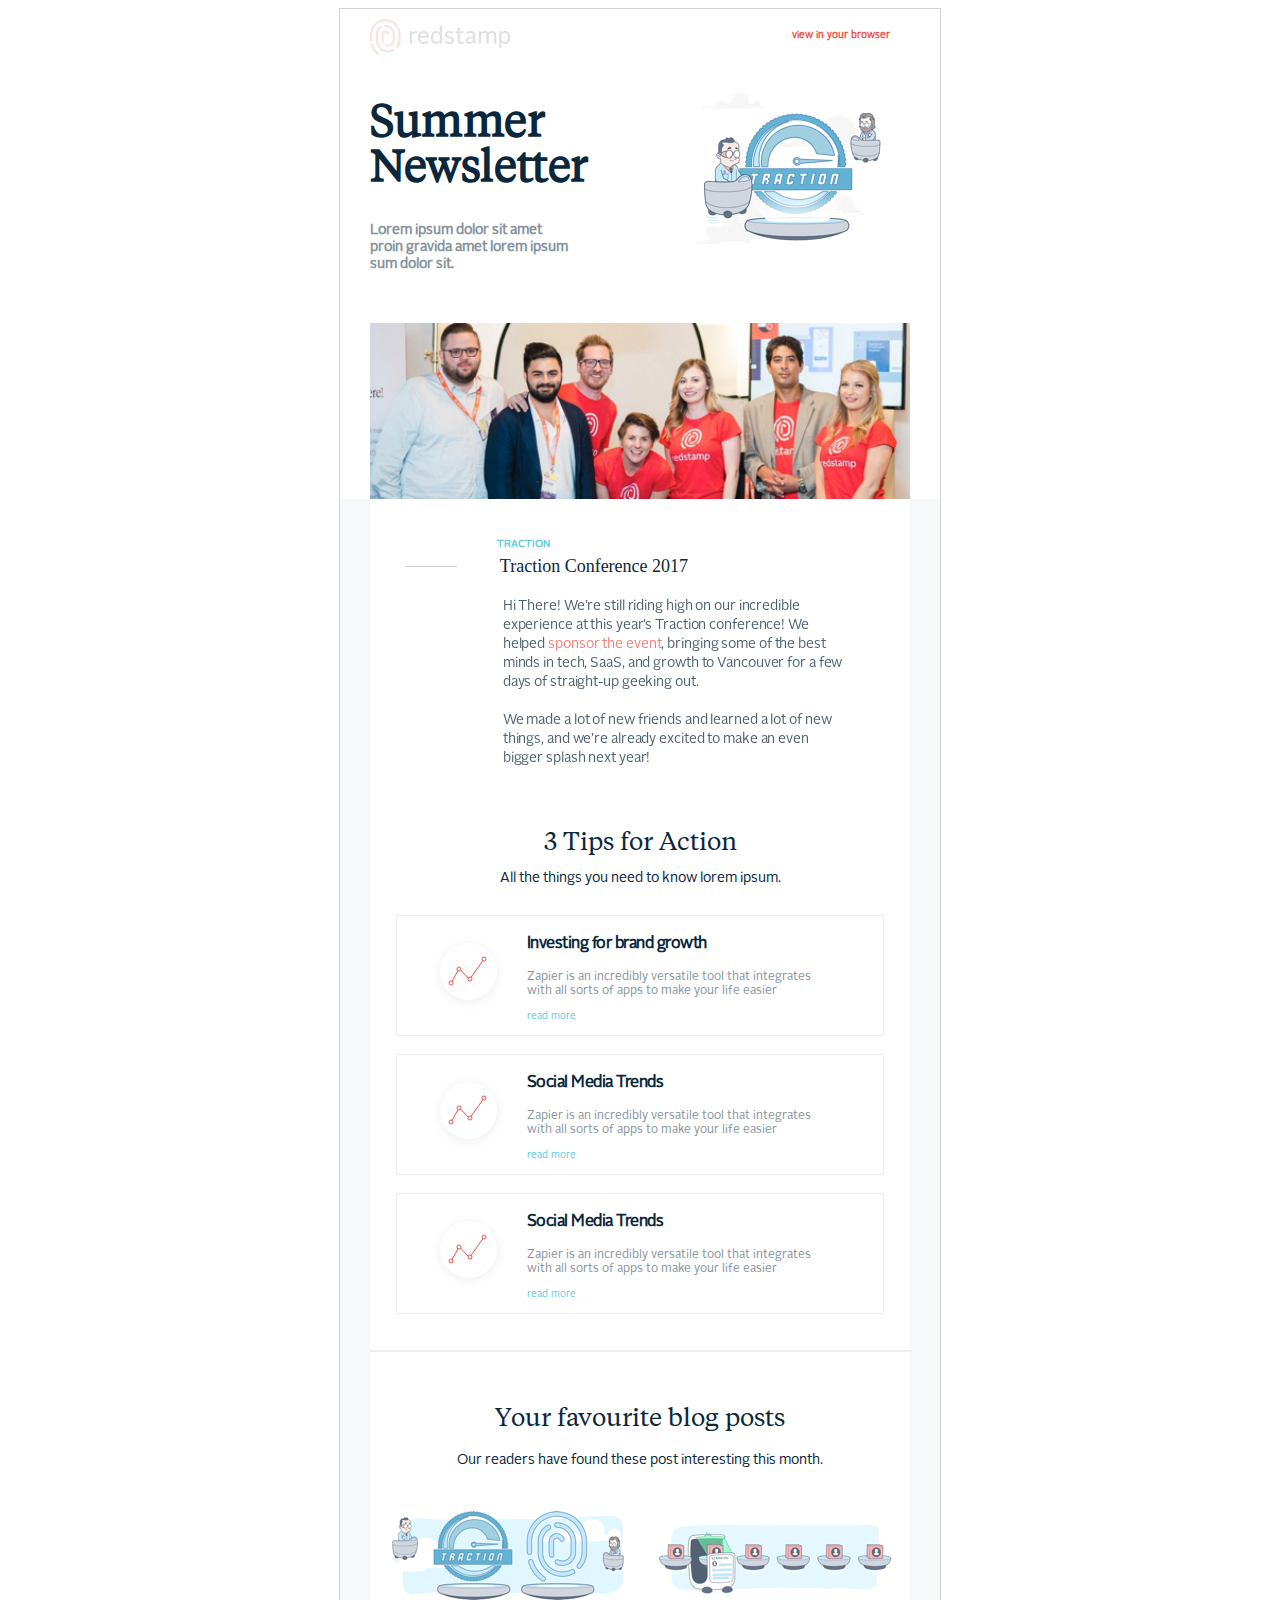
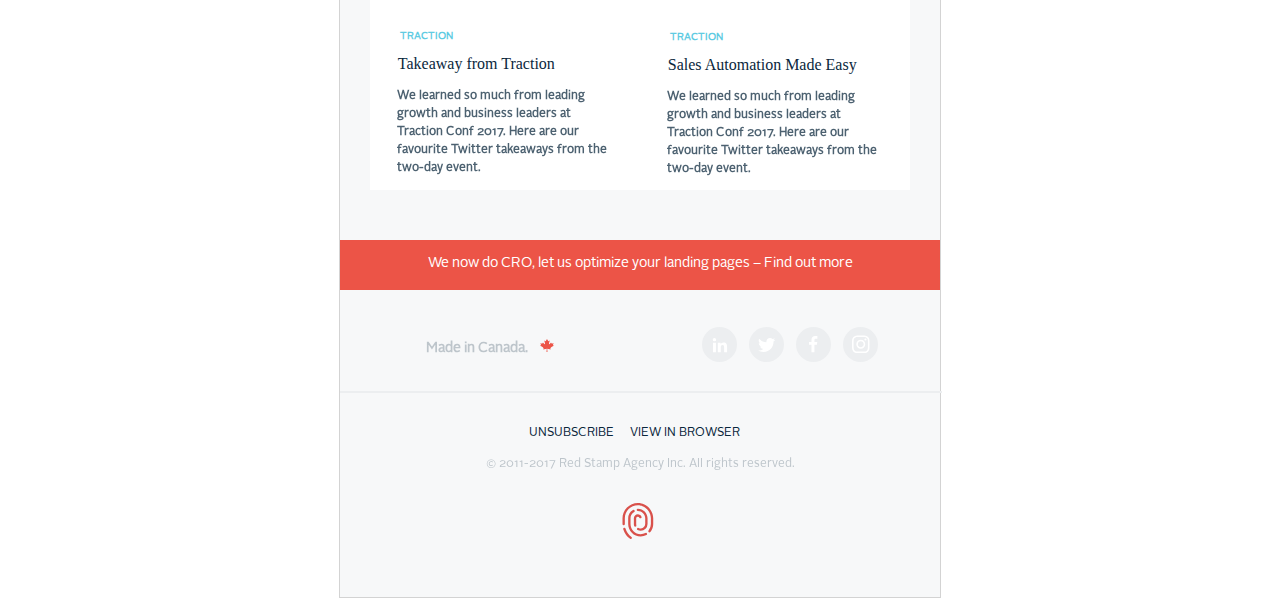
<file: index.html>
<!DOCTYPE html>
<html>
  <head>
    <meta charset="utf-8">
    <meta name="viewport" content="width=device-width, initial-scale=1">
    <title>Summer Newsletter</title>
    <link rel="stylesheet" href="css/style.css">
  </head>
  <body>
    <div class="newsletter">
      <div>
        <ul class="flex-container">
          <li class="flex-item">
            <img class="logo" src="img/rs-logo.svg" alt="">
            <h1 class="title">Summer</br>Newsletter</h1>
            <p class="subtitle">Lorem ipsum dolor sit amet proin gravida
                amet lorem ipsum sum dolor sit.</p>
          </li>
          <li class="flex-item">
            <p class="view">view in your browser</p>
            <img class="header-image"src="img/newsletter-graphic-placeholder.png"
                 srcset="img/newsletter-graphic-placeholder@2x.png 2x,
               img/newsletter-graphic-placeholder@3x.png 3x"
             class="NewsletterGraphicPlaceholder">
          </li>
        </ul>
        <br><br>

        <img src="img/bitmap.png"
             srcset="img/bitmap@2x.png 2x,
                     img/bitmap@3x.png 3x"
             class="Bitmap">

      </div>
      <div class="main">
        <div class="content">
          <div class="first-container">
            <br><br>
            <table>
              <col width = "20%">
              <col width = "80%">
              <tr>
                <td class="top">
                  <div class="invisa-dash">

                  </div>
                </td>
                <td class="top">
                  <div class="traction">
                    <span>TRACTION</span>
                  </div>
                </td>
              </tr>
            </table>

            <table>
                <col width = "20%">
                <col width = "80%">
                <tr>
                  <td class="top">
                    <div class="dash">
                    </div>
                  </td>
                  <td class="top">
                    <div class="conference">
                      <span>Traction Conference 2017</span>
                    </div>
                  </td>
                </tr>
            </table>

            <table>
                <col width = "20%">
                <col width = "80%">
                <tr>
                  <td>
                    <div class="invisa-dash">
                    </div>
                  </td>
                  <td>
                    <p class="traction-content">
                      Hi There! We’re still riding high on our incredible experience at this year’s Traction conference! We helped <span class="style-1">sponsor the event</span>, bringing some of the best minds in tech, SaaS, and growth to Vancouver for a few days of straight-up geeking out.<br><br>
                      We made a lot of new friends and learned a lot of new things, and we’re already excited to make an even bigger splash next year!<br><br>
                    </p>
                  </td>
                </tr>
            </table>

        <div class="tips-title">
          <p>3 Tips for Action</p>
        </div>
        <div class="tips-subtitle">
          <p>All the things you need to know lorem ipsum.</p>
        </div>
          <div class="tips-content">
            <table class="traction-table">
                <col width = "20%">
                <col width = "80%">
                <tr>
                  <td>
                    <img src="img/growth-icon.svg" alt="">
                  </td>
                  <td>
                    <div class="tips-content-title">
                      <p>Investing for brand growth</p>
                    </div>
                    <div class="tips-content-content">
                      <p>Zapier is an incredibly versatile tool that integrates with all sorts of apps to make your life easier</p>
                      <p class="more">read more</p>
                    </div>
                  </td>
                </tr>
            </table>
          </div>
          <br>
          <div class="tips-content">
            <table class="traction-table">
                <col width = "20%">
                <col width = "80%">
                <tr>
                  <td>
                    <img src="img/growth-icon.svg" alt="">
                  </td>
                  <td>
                    <div class="tips-content-title">
                      <p>Social Media Trends</p>
                    </div>
                    <div class="tips-content-content">
                      <p>Zapier is an incredibly versatile tool that integrates with all sorts of apps to make your life easier</p>
                      <p class="more">read more</p>
                    </div>
                  </td>
                </tr>
            </table>
          </div>
          <br>
          <div class="tips-content">
            <table class="traction-table">
                <col width = "20%">
                <col width = "80%">
                <tr>
                  <td>
                    <img src="img/growth-icon.svg" alt="">
                  </td>
                  <td>
                    <div class="tips-content-title">
                      <p>Social Media Trends</p>
                    </div>
                    <div class="tips-content-content">
                      <p>Zapier is an incredibly versatile tool that integrates with all sorts of apps to make your life easier</p>
                      <p class="more">read more</p>
                    </div>
                  </td>
                </tr>
            </table>
          </div>

          <br><br>

          <div class="line"></div>

          <br><br>
            <div class="blog">
              <h1 class="blog-title">Your favourite blog posts</h1>
              <p class="blog-subtitle">Our readers have found these post interesting this month.</p>
              <br>

              <ul class="flex-container">
                <li class="flex-item">
                  <img src="img/rs-blog-illustration-traction.png"
                       srcset="img/rs-blog-illustration-traction@2x.png 2x,
                               img/rs-blog-illustration-traction@3x.png 3x"
                       class="rs-blog-illustration-traction">
                       <p class="traction">TRACTION</p>
                       <h1 class="blog-post-title" >Takeaway from Traction</h1>
                       <p class = "blog-post-content">We learned so much from leading growth and business leaders at Traction Conf 2017. Here are our favourite Twitter takeaways from the two-day event.</p>

                </li>
                <li class="flex-item">
                  <img src="img/rs-blog-automationmadeeasy-1024.png"
                       srcset="img/rs-blog-automationmadeeasy-1024@2x.png 2x,
                               img/rs-blog-automationmadeeasy-1024@3x.png 3x"
                       class="rs-blog-automationmadeeasy_1024">
                       <p class="traction">TRACTION</p>
                       <h1 class="blog-post-title" >Sales Automation Made Easy</h1>
                       <p class = "blog-post-content">We learned so much from leading growth and business leaders at Traction Conf 2017. Here are our favourite Twitter takeaways from the two-day event.</p>
                </li>

              </ul>
            </div>
          </div>
        </div>
        <br><br>
        <div class="devider">
          <p class="devider-text">We now do CRO, let us optimize your landing pages – Find out more</p>
        </div>
        <br>
        <ul class="flex-container">
          <li class="flex-social left">

            <span class="made">Made in Canada.</span>
            <img src="img/canada.svg" class="canada">

          </li>
          <li class="flex-social">
            <svg id="linkedin" xmlns="http://www.w3.org/2000/svg" width="35" height="35" viewBox="0 0 35 35">
                <g fill="none" fill-rule="evenodd">
                    <circle id="circle" cx="17.5" cy="17.5" r="17.5" fill="#ECEEF0"/>
                    <path fill="#FFF" d="M10.95 25.261h2.985v-9.59H10.95zM12.443 14.362a1.728 1.728 0 1 1-.003-3.456 1.728 1.728 0 0 1 .003 3.456M25.097 25.261h-2.98v-4.664c0-1.111-.02-2.542-1.549-2.542-1.55 0-1.787 1.212-1.787 2.463v4.743h-2.977v-9.59h2.857v1.312h.04c.398-.755 1.371-1.55 2.82-1.55 3.018 0 3.576 1.986 3.576 4.569v5.26z"/>
                </g>
            </svg>

            <svg xmlns="http://www.w3.org/2000/svg" width="35" height="35" viewBox="0 0 35 35">
                <g fill="none" fill-rule="evenodd">
                    <circle id="circle" cx="17.5" cy="17.5" r="17.5" fill="#ECEEF0"/>
                    <path fill="#FFF" d="M26.258 12.65a7.116 7.116 0 0 1-2.033.554 3.54 3.54 0 0 0 1.556-1.946 7.083 7.083 0 0 1-2.248.853A3.546 3.546 0 0 0 20.95 11c-1.957 0-3.54 1.575-3.54 3.518 0 .276.03.545.09.802a10.067 10.067 0 0 1-7.297-3.676 3.483 3.483 0 0 0-.48 1.77c0 1.22.661 2.297 1.612 2.929-.58-.02-1.569-.177-1.569-.44v.043a3.494 3.494 0 0 0 2.805 3.45 3.7 3.7 0 0 1-1.627.06 3.535 3.535 0 0 0 3.303 2.444A7.137 7.137 0 0 1 9 23.357c1.567 1 3.428 1.582 5.427 1.582 6.513 0 10.074-5.363 10.074-10.012 0-.153-.003-.305-.01-.455a7.195 7.195 0 0 0 1.767-1.822"/>
                </g>
            </svg>
            <svg xmlns="http://www.w3.org/2000/svg" width="35" height="35" viewBox="0 0 35 35">
                <g fill="none" fill-rule="evenodd">
                    <circle id="circle" cx="17.5" cy="17.5" r="17.5" fill="#ECEEF0"/>
                    <path fill="#FFF" d="M21.377 11.679H19.86c-1.19 0-1.422.567-1.422 1.396v1.83h2.84l-.37 2.87h-2.47v7.357h-2.961v-7.358H13v-2.868h2.477v-2.113c0-2.456 1.499-3.793 3.688-3.793 1.05 0 1.95.079 2.214.114v2.565h-.002z"/>
                </g>
            </svg>
            <svg xmlns="http://www.w3.org/2000/svg" width="35" height="35" viewBox="0 0 35 35">
                <g fill="none" fill-rule="evenodd">
                    <circle id="circle" cx="17.5" cy="17.5" r="17.5" fill="#ECEEF0"/>
                    <g fill="#FFF">
                        <path d="M17.767 8.444c-2.376 0-2.673.01-3.607.054-.93.042-1.567.192-2.123.41a4.284 4.284 0 0 0-1.55 1.019 4.334 4.334 0 0 0-1.009 1.564c-.216.562-.364 1.204-.406 2.144-.043.942-.053 1.243-.053 3.642 0 2.398.01 2.699.053 3.64.042.94.19 1.583.406 2.145a4.334 4.334 0 0 0 1.01 1.564c.485.491.974.793 1.549 1.019.556.218 1.192.367 2.123.41.934.043 1.231.053 3.607.053 2.377 0 2.674-.01 3.608-.053.93-.043 1.567-.192 2.123-.41a4.284 4.284 0 0 0 1.55-1.019 4.334 4.334 0 0 0 1.009-1.564c.216-.562.364-1.204.406-2.144.043-.942.053-1.243.053-3.641 0-2.4-.01-2.7-.053-3.642-.042-.94-.19-1.582-.406-2.144a4.334 4.334 0 0 0-1.01-1.564 4.284 4.284 0 0 0-1.549-1.019c-.556-.218-1.192-.368-2.123-.41-.934-.043-1.231-.054-3.607-.054m0 1.592c2.335 0 2.612.009 3.535.051.853.04 1.316.183 1.624.304.409.16.7.352 1.006.661.306.309.496.603.654 1.015.12.312.263.78.302 1.64.042.932.05 1.211.05 3.57 0 2.358-.008 2.637-.05 3.568-.039.861-.181 1.329-.301 1.64a2.741 2.741 0 0 1-.655 1.016c-.306.309-.597.5-1.006.66-.308.121-.771.265-1.624.305-.923.042-1.2.051-3.535.051-2.337 0-2.613-.01-3.536-.051-.853-.04-1.316-.184-1.624-.304-.409-.16-.7-.352-1.006-.661a2.741 2.741 0 0 1-.654-1.016c-.12-.311-.263-.779-.302-1.64-.042-.93-.05-1.21-.05-3.568 0-2.359.008-2.638.05-3.57.039-.86.181-1.328.302-1.64.158-.412.348-.706.654-1.015.306-.31.597-.5 1.006-.66.308-.122.771-.265 1.624-.305.923-.042 1.2-.051 3.536-.051"/>
                        <path d="M17.767 20.22c-1.61 0-2.916-1.318-2.916-2.943 0-1.627 1.306-2.945 2.916-2.945 1.611 0 2.917 1.318 2.917 2.945 0 1.625-1.306 2.943-2.917 2.943m0-7.479c-2.48 0-4.492 2.03-4.492 4.536 0 2.504 2.011 4.535 4.492 4.535 2.482 0 4.493-2.03 4.493-4.535 0-2.505-2.011-4.536-4.493-4.536M23.487 12.562c0 .585-.47 1.06-1.05 1.06-.58 0-1.05-.475-1.05-1.06 0-.585.47-1.06 1.05-1.06.58 0 1.05.475 1.05 1.06"/>
                    </g>
                </g>
            </svg>
          </li>
        </ul>

          <br>
          <div class="line"> </div> <br>

          <div class="footer">
            <table>
              <col width="48%">
              <col width="52%">
              <tr>
                <td>
                  <div class="footer-text1">
                    <p>Unsubscribe</p>
                  </div>
                </td>
                <td>
                  <div class="footer-text2">
                    <p>View in browser</p>
                  </div>
                </td>
              </tr>
            </table>

            <p class="copyright">© 2011-2017 Red Stamp Agency Inc. All rights reserved.</p>
            <br>
            <div class="copyright-img">
              <img src="img/rs-logo-footer.svg" alt="">
            </div>
          </div>
          <br><br><br>


      </div>
    </div>
  </body>
</html>
</file>
<file: css/style.css>
@font-face {
  font-family: "TiemposText";
  src: url('../fonts/Tiempos Text/TiemposText-Regular.otf') format("truetype");
}
@font-face {
  font-family: "AlrightSansLT";
  src: url('../fonts/Alright Sans/AlrightSans-Regular.otf');
}
@media screen and (min-width:496px){
  .newsletter {
    position: relative;
    max-width: 600px;
    margin: auto;
    border: 1px solid lightgrey;
  }
  .logo {
    float: left;
    margin-bottom: 1em;
  }
  .view {
    position: absolute;
    top: 10px;
    right: 50px;
    font-family: "AlrightSansLT";
    font-size: 10px;
    float: right;
    margin-bottom: 1em;
    color: #ec5447;
  }
  .title {
    font-family: "TiemposText";
    font-size: 44px;
    letter-spacing: -0.4px;
    line-height: 1.02;
    color: #0a273c;
    text-align: left;
  }
  .subtitle {
    font-family: "AlrightSansLT";
    width: 85%;
    line-height: 1.21;
    font-size: 14px;
    text-align: left;
    color: #85939e;
  }
}
@media screen and (max-width:495px){
  .newsletter {
    width: 100%;
    margin: auto;
    border: 1px solid lightgrey;
  }
  .logo {
    margin-top: 1em;
  }
  .view {
    position: absolute;
    top: 10px;
    width: 65%;
    font-family: "AlrightSansLT";
    font-size: 10px;
    float: right;
    margin-bottom: 1em;
    color: #ec5447;
  }
  .title {
    font-family: "TiemposText";
    font-size: 44px;
    letter-spacing: -0.4px;
    line-height: 1.02;
    color: #0a273c;
  }
  .subtitle {
    font-family: "AlrightSansLT";
    width: 85%;
    line-height: 1.21;
    font-size: 14px;
    color: #85939e;
  }
}
table {
  width: 100%;
}
.header-image {
  margin-top: 1.5em;
}
.header{
  width: 90%;
  margin: auto;
  padding-top: 1em;
}
.newletter-image {
  width: auto;
  float: right;
  object-fit: contain;
}
.Bitmap {
  display: block;
  width: 90%;
  margin: auto;
}
.main {
  width: 100%;
  background-color: #f7f8f9;
}
.content {
  width: 90%;
  margin: auto;

}
.traction {
  font-family: "AlrightSansLT";
  font-size: 10px;
  font-weight: bold;
  text-align: left;
  margin-left: 1.5em;
  width: 100%;
  color: #60cbe2;
}
.dash {
  vertical-align: top;
  width: 50%;
  height: 1px;
  opacity: 0.47;
  background-color: #85939e;
  margin-left: 2em;
}
.invisa-dash {
  vertical-align: top;
  width: 50%;
  height: 1px;
  opacity: 0.47;
  background-color: #ffffff;
  /* background-color: red; */
  margin-left: 2em;
}
.conference {
  font-family: "TiemposHeadline";
  font-size: 18px;
  font-weight: 500;
  text-align: left;
  color: #0a273c;
  margin-left: 1em;
}
.traction-table {
  width: 100%;
  margin-left: 1.8em;
}
.traction-content {
  width: 80%;
  opacity: 0.73;
  font-family: AlrightSansLT;
  font-size: 14px;
  line-height: 1.36;
  letter-spacing: -0.1px;
  text-align: left;
  margin-left: 1.5em;
  color: #0a273c;
}
.style-1 {
  color: #ec5447;
}
.first-container {
  background-color: #ffffff;
}
.tips-title {
    font-family: TiemposText;
    font-size: 25px;
    font-weight: 500;
    text-align: center;
    color: #0a273c;
}
.tips-subtitle {
  font-family: AlrightSansLT;
  font-size: 14px;
  text-align: center;
  margin-top:-1em;
  margin-bottom: 2em;
  color: #0a273c;
}
.tips-content {
  width: 90%;
  margin: auto;
  background-color: #ffffff;
  border: solid 1px #eceef0;
}
.tips-content-title {
  width: 75%;
  font-family: "AlrightSansLT";
  font-size: 16px;
  font-weight: bold;
  letter-spacing: -0.5px;
  text-align: left;
  color: #0a273c;
}
.tips-content-content{
  width: 75%;
  font-family: "AlrightSansLT";
  font-size: 12px;
  text-align: left;
  color: #85939e;
}
.more {
  font-family: "AlrightSansLT";
  font-size: 10px;
  font-weight: 500;
  text-align: left;
  color: #60cbe2;
}
.blog-title {
  font-family: "TiemposText";
  font-size: 25px;
  font-weight: 500;
  text-align: center;
  color: #0a273c;
}
.blog-subtitle {
  font-family: "AlrightSansLT";
  font-size: 14px;
  text-align: center;
  color: #0a273c;
}
.line {
  width: 100%;
  border: solid 1px #eceef0
}
.blog-cell {
  width: 82%;
  margin-left: 1.6em;
  background-color: #ffffff;
  border: solid 1px #eceef0;
}
.blog-post-title {
  font-family: "TiemposHeadline";
  font-size: 16px;
  font-weight: 500;
  line-height: 1.38;
  text-align: left;
  padding-left: 0.8em;
  color: #0a273c;
}
.blog-post-content {
  opacity: 0.73;
  font-family: "AlrightSansLT";
  font-size: 12px;
  line-height: 1.5;
  text-align: left;
  padding-left: 1em;
  padding-right: 1em;
  color: #0a273c;
}
.devider {
  width: 100%;
  height: 50px;
  background-color: #ec5447;
  }
  .devider-text {
  width: 100%;
  height: 19px;
  font-family: "AlrightSansLT";
  font-size: 14px;
  line-height: 1.36;
  text-align: center;
  padding-top: 1em;
  color: #ffffff;
  font-weight: 500;
  }
  .made {
  height: 18px;
  opacity: 0.5;
  font-family: "AlrightSansLT";
  font-size: 14px;
  text-align: left;
  color: #85939e;
  font-weight: bold;
}
.social {
  margin-left: 5em;
}
.footer-text1 {
  height: 16px;
  font-family: "AlrightSansLT";
  text-transform: uppercase;
  font-size: 12px;
  letter-spacing: 0.5px;
  text-align: right;
  margin-right: 1em;
  color: #0a273c;
  letter-spacing: normal;
}
.footer-text2 {
  height: 16px;
  font-family: "AlrightSansLT";
  text-transform: uppercase;
  font-size: 12px;
  letter-spacing: 0.5px;
  text-align: left;
  color: #0a273c;
  letter-spacing: normal;
}
.copyright {
  height: 16px;
  opacity: 0.5;
  font-family: "AlrightSansLT";
  font-size: 12px;
  text-align: center;
  color: #85939e;
}
.copyright-img {
  width: 100%;
  height: auto;
  text-align: center;
}

.wrapper {
  padding: 0;
  margin: 0;
  list-style: none;
  display: flex;

  flex-flow: row wrap;
  justify-content: space-around;
}

.li {
  background: tomato;
  padding: 5px;
  width: 200px;
  height: 150px;
  margin-top: 10px;

  line-height: 150px;
  color: white;
  font-weight: bold;
  font-size: 3em;
  text-align: center;
}

.flex-container {
  padding: 0;
  margin: 0;
  list-style: none;

  display: -webkit-box;
  display: -moz-box;
  display: -ms-flexbox;
  display: -webkit-flex;
  display: flex;

  -webkit-flex-flow: row wrap;
  justify-content: space-around;
}

.flex-item {
  background: #ffffff;
  width: 240px;
  margin-top: 10px;

  color: white;
  font-weight: bold;
  font-size: 3em;
  text-align: center;
}
.flex-social {
  background: #f7f8f9;
  width: 240px;
  margin-top: 10px;

  color: white;
  font-weight: bold;
  font-size: 3em;
  text-align: center;
}
.left {
  margin-top: 0;
}
</file>
